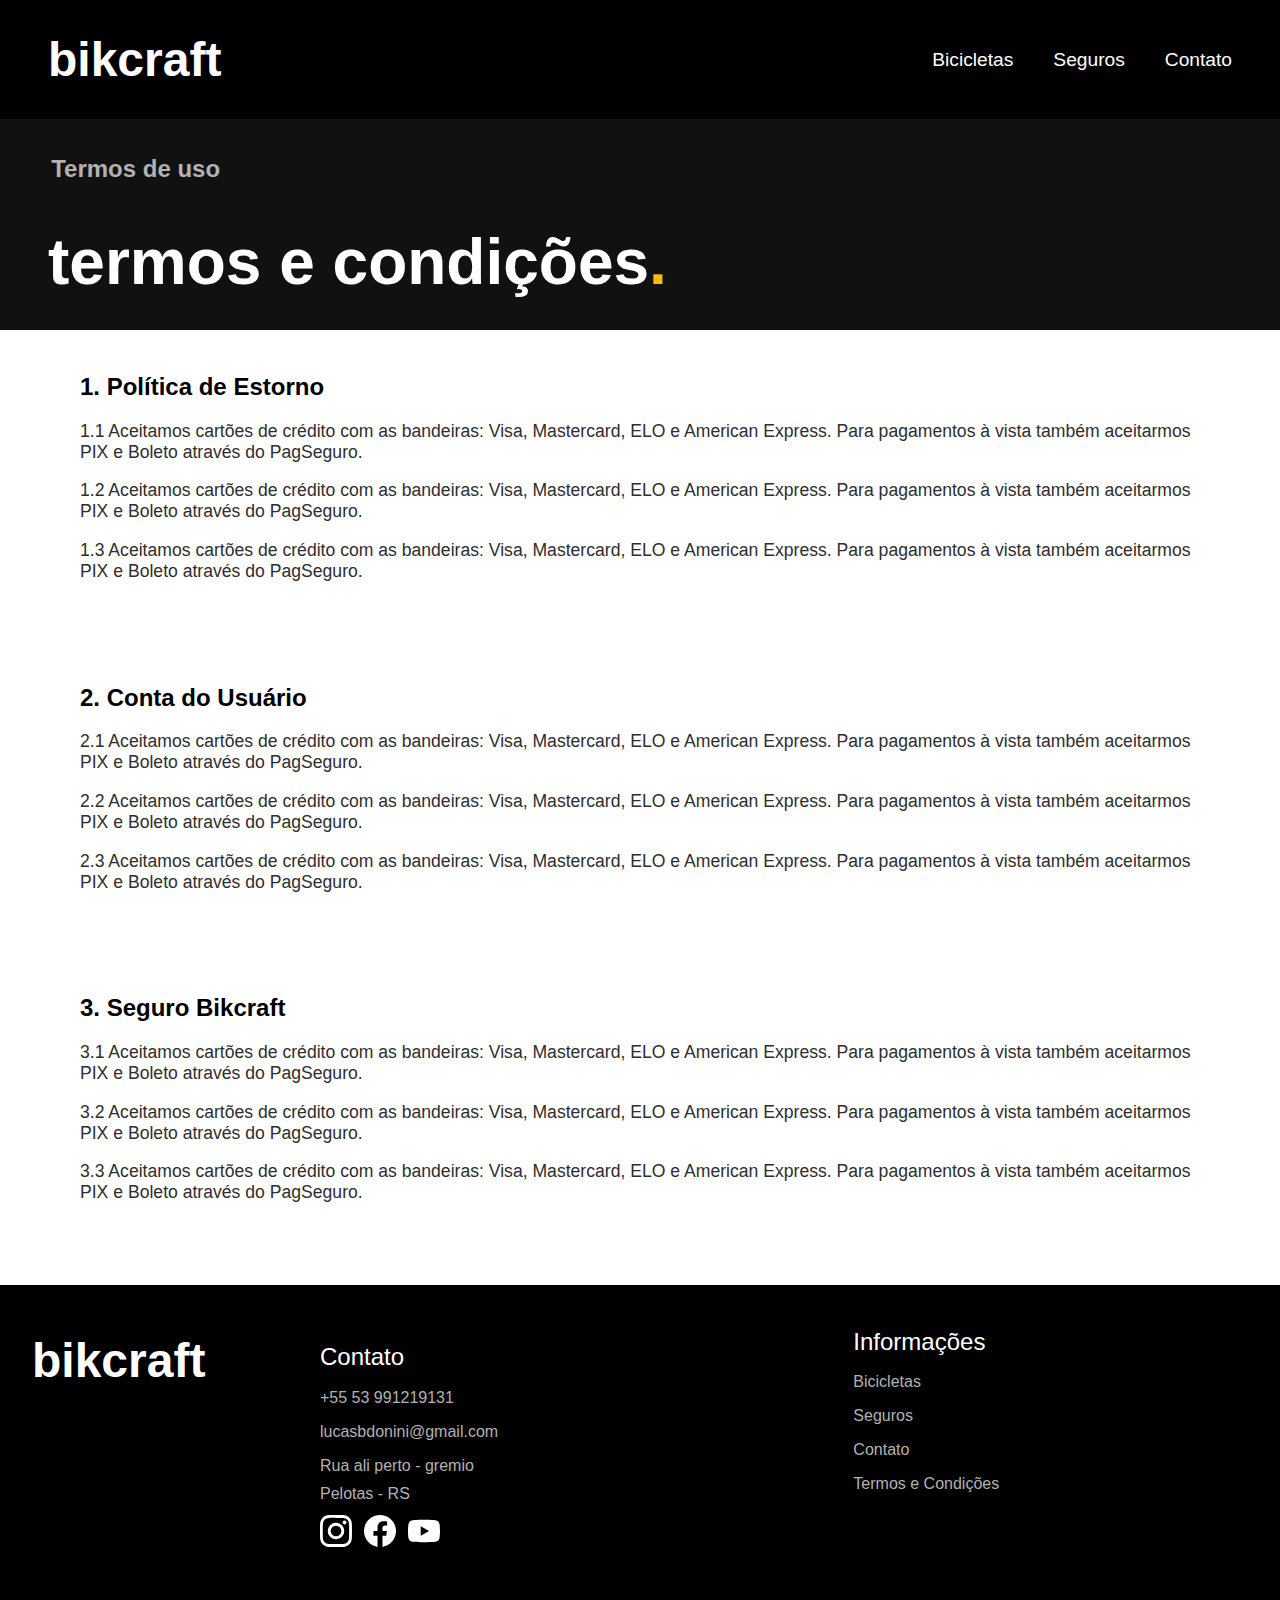
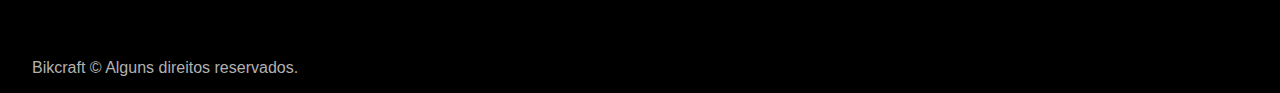
<file: html/termosecondicoes.html>
<html lang="pt-br">

<head>
  <meta charset="UTF-8">
  <meta name="viewport" content="width=device-width, initial-scale=1.0">
  <meta name="description" content="Bicicletas elétricas de alta precisão e qualidade,  feitas sob medida para o cliente. Explore o mundo na sua velocidade com a Bikcraft.">
  <link rel="stylesheet" href="/css/style.css">
  <title>Bickcraft projeto</title>
</head>

<body>
  <header class="header-container">
    <div class="header">
      <h1><a href="/html/index.html">bikcraft</a></h1>
      <nav>
        <ul class="lista">
          <li><a href="/bicicletas.html">Bicicletas</a></li>
          <li><a href="/seguros.html">Seguros</a></li>
          <li><a href="/contato.html">Contato</a></li>
        </ul>
      </nav>
    </div>
  </header>
  <main>
    <article>
      <div class="headerbike">
        <h2 class="cor-5">Termos de uso</h2>
        <h1 class="cor-0 texto-grande">termos e condições<span class="cor-p1">.</span></h1>
      </div>
    </article>

    <div class="termos-container">
      <div class="termos">
        <h2>1. Política de Estorno</h2>
        <p>1.1 Aceitamos cartões de crédito com as bandeiras: Visa, Mastercard, ELO e American Express. Para pagamentos à vista também aceitarmos PIX e Boleto através do PagSeguro.</p>

        <p>1.2 Aceitamos cartões de crédito com as bandeiras: Visa, Mastercard, ELO e American Express. Para pagamentos à vista também aceitarmos PIX e Boleto através do PagSeguro.</p>

        <p>1.3 Aceitamos cartões de crédito com as bandeiras: Visa, Mastercard, ELO e American Express. Para pagamentos à vista também aceitarmos PIX e Boleto através do PagSeguro.</p>
      </div>
      <div class="termos">
        <h2>2. Conta do Usuário</h2>
        <p>2.1 Aceitamos cartões de crédito com as bandeiras: Visa, Mastercard, ELO e American Express. Para pagamentos à vista também aceitarmos PIX e Boleto através do PagSeguro.</p>
        <p>2.2 Aceitamos cartões de crédito com as bandeiras: Visa, Mastercard, ELO e American Express. Para pagamentos à vista também aceitarmos PIX e Boleto através do PagSeguro.</p>
        <p>2.3 Aceitamos cartões de crédito com as bandeiras: Visa, Mastercard, ELO e American Express. Para pagamentos à vista também aceitarmos PIX e Boleto através do PagSeguro.</p>

      </div>

      <div class="termos">
        <h2>3. Seguro Bikcraft</h2>
        <p>3.1 Aceitamos cartões de crédito com as bandeiras: Visa, Mastercard, ELO e American Express. Para pagamentos à vista também aceitarmos PIX e Boleto através do PagSeguro.</p>
        <p>3.2 Aceitamos cartões de crédito com as bandeiras: Visa, Mastercard, ELO e American Express. Para pagamentos à vista também aceitarmos PIX e Boleto através do PagSeguro.</p>
        <p>3.3 Aceitamos cartões de crédito com as bandeiras: Visa, Mastercard, ELO e American Express. Para pagamentos à vista também aceitarmos PIX e Boleto através do PagSeguro.</p>

      </div>

    </div>



  </main>

  <footer>
    <div class="footer">
      <h1 class="cor-0 ">bikcraft</h1>
      <div class="footer-mid">
        <h2 class="texto-medio cor-0">Contato</h2>
        <p class="cor-5 texto-pequeno">+55 53 991219131</p>
        <p class="cor-5 texto-pequeno">lucasbdonini@gmail.com</p>

        <span class="cor-5 texto-pequeno">Rua ali perto - gremio</span>
        <span class="cor-5 texto-pequeno">Pelotas - RS</span>
        <div class="imagens">
          <a href="https://www.instagram.com/_lucasbd10"> <img src="/img/redes/instagram.svg" alt="instagram"></a>
          <a href="/"> <img src="/img/redes/facebook.svg" alt="facebook"></a>
          <a href="/"> <img src="/img/redes/youtube.svg" alt="youtube"></a>
        </div>
      </div>

      <div class="footer-mid2">
        <h2 class="texto-medio cor-0">Informações</h2>
        <a href="/html/bicicletas.html">
          <p class="cor-5 texto-pequeno">Bicicletas</p>
        </a>
        <a href="/">
          <p class="cor-5 texto-pequeno">Seguros</p>
        </a>
        <a href="/">
          <p class="cor-5 texto-pequeno">Contato</p>
        </a>
        <a href="/html/termosecondicoes.html">
          <p class="cor-5 texto-pequeno">Termos e Condições</p>
        </a>

      </div>
      <p class="p cor-5">Bikcraft © Alguns direitos reservados.</p>
  </footer>


</body>

</html>
</file>
<file: css/style.css>
/* home e global */
@import "/css/home/header.css";
@import "/css/home/bikes.css";
@import "/css/home/compositorio.css";
@import "/css/home/coresetextos.css";
@import "/css/home/tecnologia.css";
@import "/css/home/parceiros.css";
@import "/css/home/depoimento.css";
@import "/css/home/seguros.css";
@import "/css/home/footer.css";

/* parte bicicletas */
@import "/css/bicicletas/headerbike.css";
@import "/css/bicicletas/bicicletas.css";
@import "/css/bicicletas/produto.css";
/* parte informacoes */
@import "/css/informacoes/termosecondicoes.css";
@import "/css/informacoes/seguros.css";
</file>
